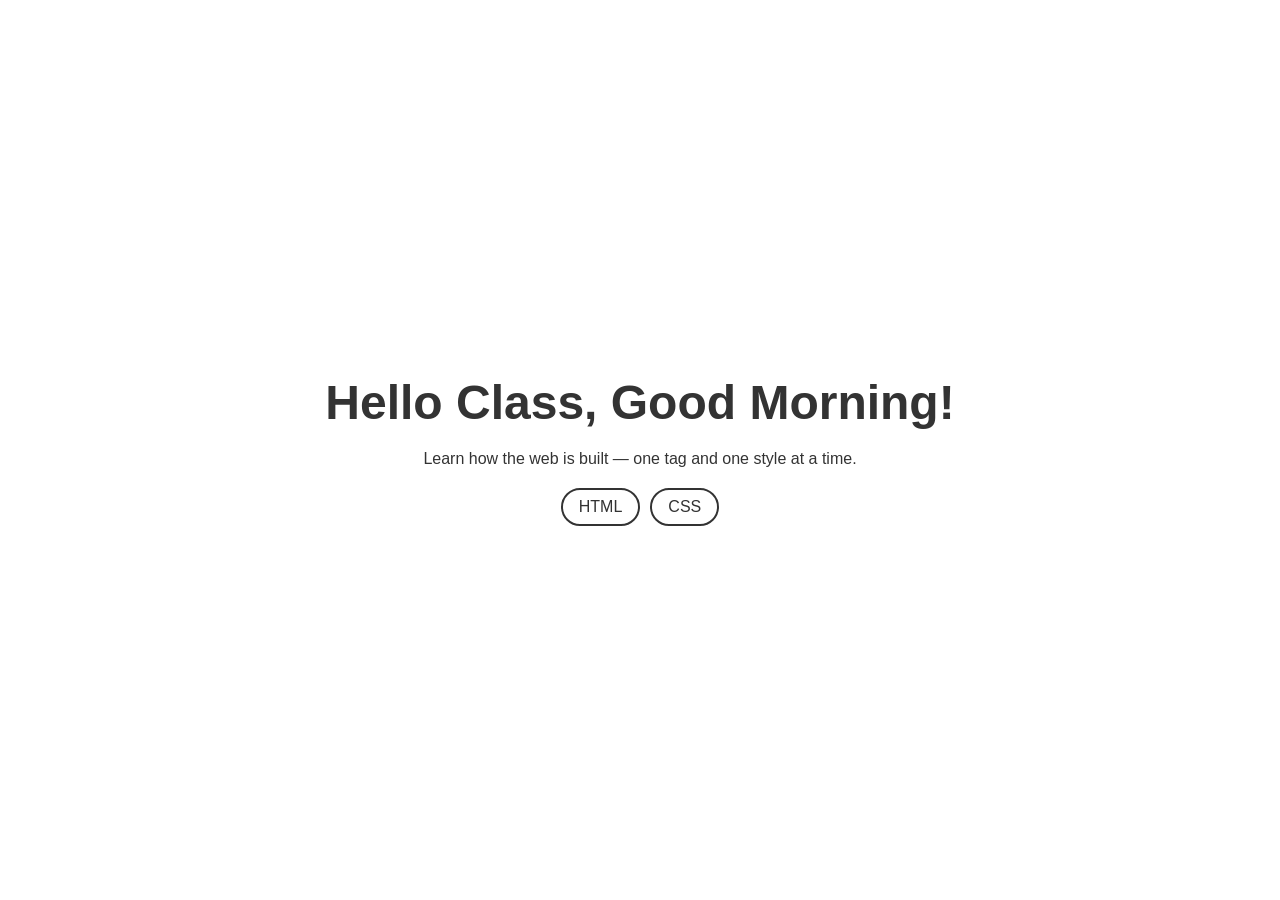
<file: index.html>
<!DOCTYPE html>
<html lang="en">
<head>
    <meta charset="UTF-8">
    <meta name="viewport" content="width=device-width, initial-scale=1.0">
    <title>CIT11333Z | Advance Web Programming and Mobile Computing</title>
    <link rel="stylesheet" href="style.css">
</head>
<body>
    <section>
        <h1>Hello Class, Good Morning!</h1>
        <p>Learn how the web is built — one tag and one style at a time.</p>
        <div class="actions">
            <a href="/html-css-fundamentals/00-html-basics/">HTML</a>
            <a href="/html-css-fundamentals/01-css-basics/">CSS</a>
        </div>
    </section>
</body>
</html>
</file>
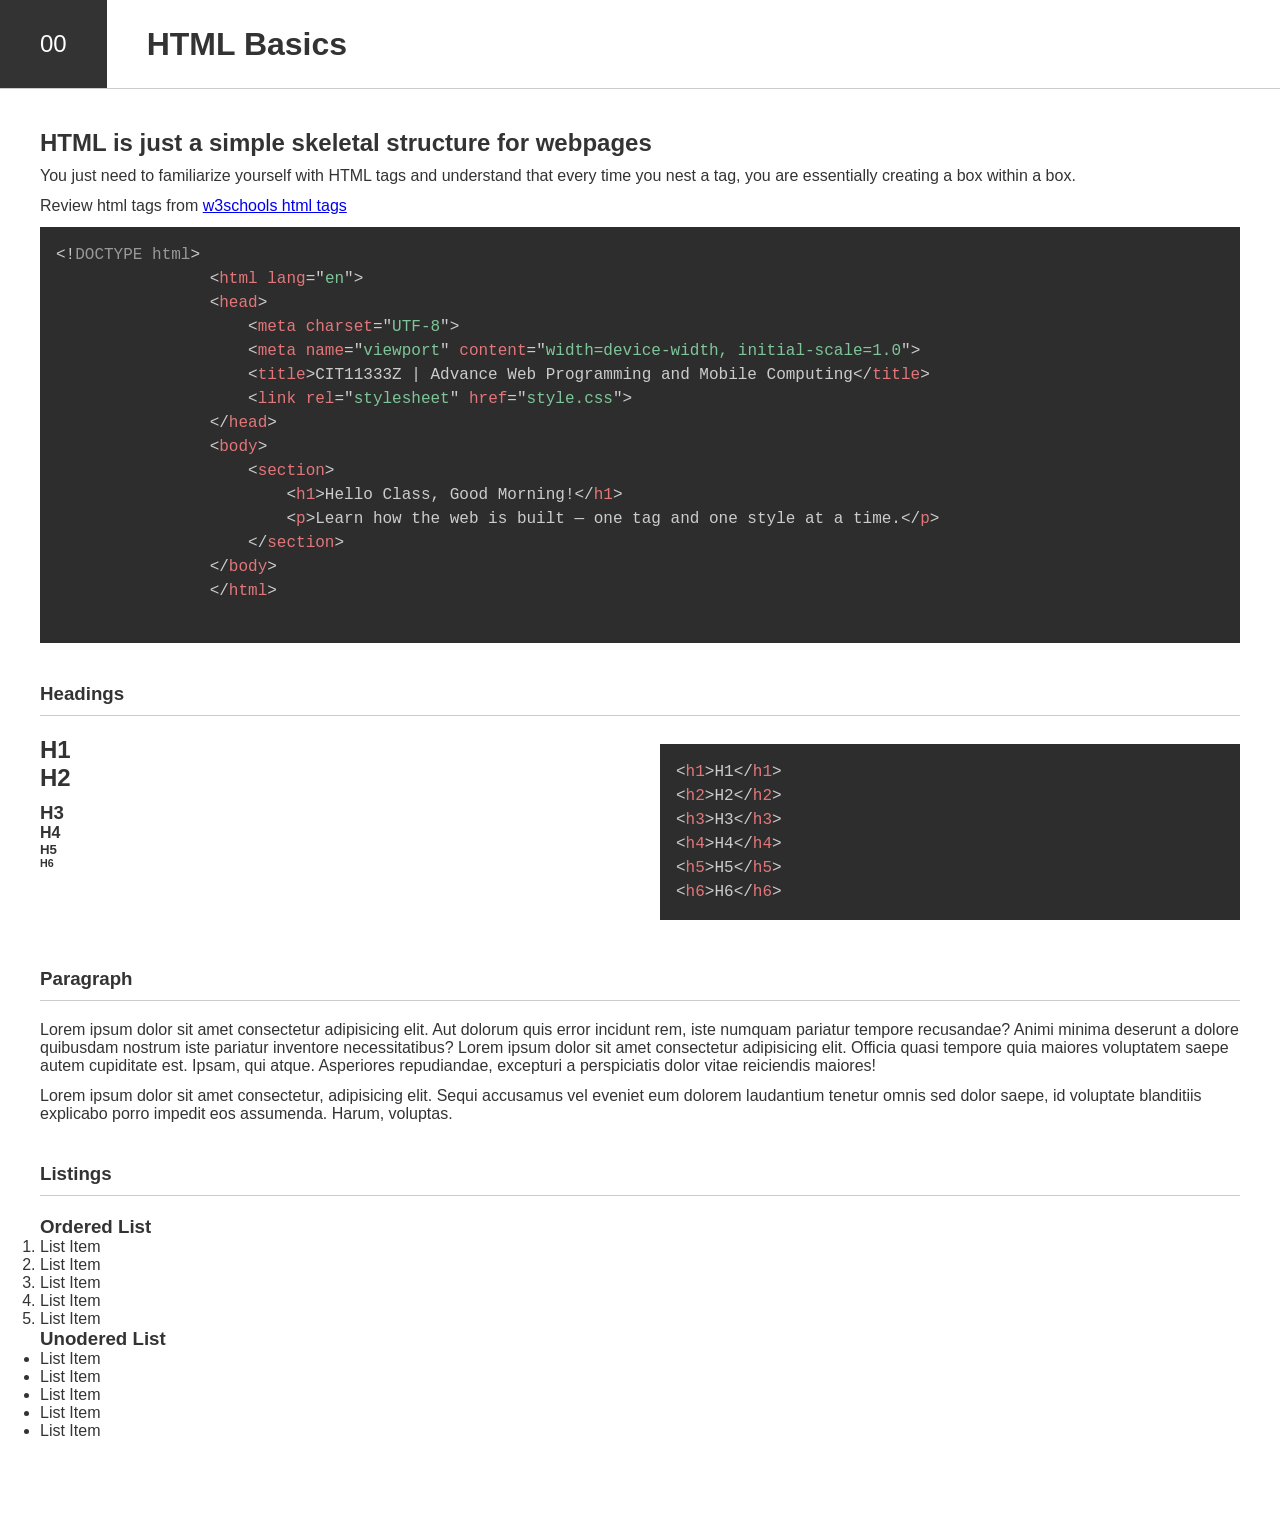
<file: 00-html-basics/index.html>
<!doctype html>
<html lang="en">
    <head>
        <meta charset="UTF-8" />
        <meta name="viewport" content="width=device-width, initial-scale=1.0" />
        <title>HTML Basics</title>
        <link rel="stylesheet" href="style.css" />
        <link rel="stylesheet" href="../lib/prism/prism.css">
    </head>
    <body>
        <header>
            <span>00</span>
            <h1>HTML Basics</h1>
        </header>
        <main>
            <section>
                 <h2>HTML is just a simple skeletal structure for webpages</h2>
                <p>You just need to familiarize yourself with HTML tags and understand that every time you nest a tag, you are essentially creating a box within a box.</p>
                <p>Review html tags from <a href="https://www.w3schools.com/tags/default.asp" target="_blank">w3schools html tags</a></p>
                <script type="text/plain" class="language-markup"><!DOCTYPE html>
                <html lang="en">
                <head>
                    <meta charset="UTF-8">
                    <meta name="viewport" content="width=device-width, initial-scale=1.0">
                    <title>CIT11333Z | Advance Web Programming and Mobile Computing</title>
                    <link rel="stylesheet" href="style.css">
                </head>
                <body>
                    <section>
                        <h1>Hello Class, Good Morning!</h1>
                        <p>Learn how the web is built — one tag and one style at a time.</p>
                    </section>
                </body>
                </html>
                </script>
            </section>
           
            <section>
                <h3 class="section-heading">Headings</h3>
                <div class="wrapper">
                    <div class="html-block">
                    <h1>H1</h1>
                    <h2>H2</h2>
                    <h3>H3</h3>
                    <h4>H4</h4>
                    <h5>H5</h5>
                    <h6>H6</h6>
                </div>
                <div class="code-block">
<pre class="language-markup"><code>&lt;h1>H1&lt;/h1>
&lt;h2>H2&lt;/h2>
&lt;h3>H3&lt;/h3>
&lt;h4>H4&lt;/h4>
&lt;h5>H5&lt;/h5>
&lt;h6>H6&lt;/h6>
</code></pre>
                </div>
                </div>
            </section>

            <section>
                <h3 class="section-heading">Paragraph</h3>
                <p>Lorem ipsum dolor sit amet consectetur adipisicing elit. Aut dolorum quis error incidunt rem, iste numquam pariatur tempore recusandae? Animi minima deserunt a dolore quibusdam nostrum iste pariatur inventore necessitatibus? Lorem ipsum dolor sit amet consectetur adipisicing elit. Officia quasi tempore quia maiores voluptatem saepe autem cupiditate est. Ipsam, qui atque. Asperiores repudiandae, excepturi a perspiciatis dolor vitae reiciendis maiores!</p>
                <p>Lorem ipsum dolor sit amet consectetur, adipisicing elit. Sequi accusamus vel eveniet eum dolorem laudantium tenetur omnis sed dolor saepe, id voluptate blanditiis explicabo porro impedit eos assumenda. Harum, voluptas.</p>
            </section>

            <section>
                <h3 class="section-heading">Listings</h3>
                <div>
                    <h3>Ordered List</h3>
                    <ol>
                        <li>List Item</li>
                        <li>List Item</li>
                        <li>List Item</li>
                        <li>List Item</li>
                        <li>List Item</li>
                    </ol>
                </div>
                <div>
                    <h3>Unodered List</h3>
                    <ul>
                        <li>List Item</li>
                        <li>List Item</li>
                        <li>List Item</li>
                        <li>List Item</li>
                        <li>List Item</li>
                    </ul>
                </div>
            </section>
        </main>
        <script src="../lib/prism/prism.js"></script>
    </body>
</html>
</file>
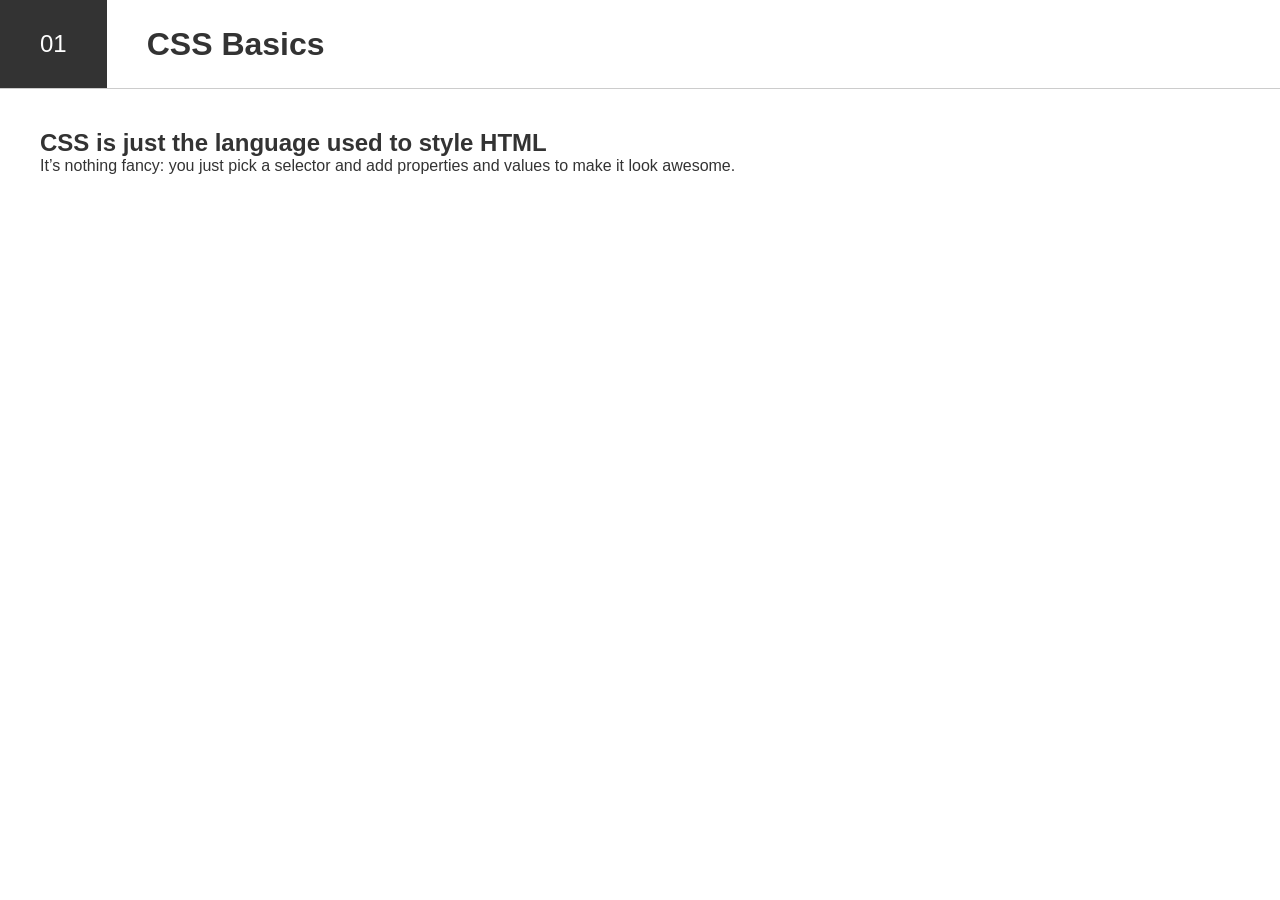
<file: 01-css-basics/index.html>
<!doctype html>
<html lang="en">
    <head>
        <meta charset="UTF-8" />
        <meta name="viewport" content="width=device-width, initial-scale=1.0" />
        <title>CSS Basics</title>
        <link rel="stylesheet" href="style.css" />
        <link rel="stylesheet" href="../lib/prism/prism.css">
    </head>
    <body>
        <header>
            <span>01</span>
            <h1>CSS Basics</h1>
        </header>
        <main>
            <section>
                 <h2>CSS is just the language used to style HTML</h2>
                <p>It’s nothing fancy: you just pick a selector and add properties and values to make it look awesome.</p>
            </section>
        </main>
        <script src="../lib/prism/prism.js"></script>
    </body>
</html>
</file>
<file: style.css>
/* Reset */
* {
    padding: 0;
    margin: 0;
    box-sizing: border-box;
}

body {
    font-family: Arial, Helvetica, sans-serif;
    font-size: 16px;
    color: #333;
    display: flex;
    align-items: center;
    height: 100vh;
}

section {
    max-width: 900px;
    margin: 0 auto;
    text-align: center;
    
    h1 {
        font-size: 48px;
        margin-bottom: 20px;
    }

    p {
        margin-bottom: 20px;
    }

    .actions {
        display: flex;
        gap: 10px;
        justify-content: center;

        a {
            padding: 8px 16px;
            border: 2px solid #333;
            color: #333;
            border-radius: 20px;
            text-decoration: none;

            &:hover {
                background-color: #333;
                color: #fff;
            }
        }
    }
}
</file>
<file: 00-html-basics/style.css>
/* Reset */
* {
    padding: 0;
    margin: 0;
    box-sizing: border-box;
}

body {
    font-family: Arial, Helvetica, sans-serif;
    font-size: 16px;
    color: #333;
}

main {
    padding: 40px;
}

header {
    display: flex;
    align-items: center;
    border-bottom: 1px solid #ccc;

    span {
        font-size: 24px;
        background-color: #333;
        color: #fff;
        padding: 30px 40px;
        margin-right: 40px;
    }
}

section {
    margin-bottom: 40px;
}

h2 {
    margin-bottom: 10px;
}

p {
    margin-bottom: 12px;
}

.section-heading {
    padding-bottom: 10px;
    margin-bottom: 20px;
    border-bottom: 1px solid #ccc;
}

.wrapper {
    display: flex;
    gap: 40px;

    .html-block {
        width: 50%;
    }

    .code-block {
        width: 50%;
    }
}
</file>
<file: lib/prism/prism.css>
/* PrismJS 1.30.0
https://prismjs.com/download#themes=prism-tomorrow&languages=markup+css+clike+javascript&plugins=unescaped-markup+toolbar */
code[class*=language-],pre[class*=language-]{color:#ccc;background:0 0;font-family:Consolas,Monaco,'Andale Mono','Ubuntu Mono',monospace;font-size:1em;text-align:left;white-space:pre;word-spacing:normal;word-break:normal;word-wrap:normal;line-height:1.5;-moz-tab-size:4;-o-tab-size:4;tab-size:4;-webkit-hyphens:none;-moz-hyphens:none;-ms-hyphens:none;hyphens:none}pre[class*=language-]{padding:1em;margin:.5em 0;overflow:auto}:not(pre)>code[class*=language-],pre[class*=language-]{background:#2d2d2d}:not(pre)>code[class*=language-]{padding:.1em;border-radius:.3em;white-space:normal}.token.block-comment,.token.cdata,.token.comment,.token.doctype,.token.prolog{color:#999}.token.punctuation{color:#ccc}.token.attr-name,.token.deleted,.token.namespace,.token.tag{color:#e2777a}.token.function-name{color:#6196cc}.token.boolean,.token.function,.token.number{color:#f08d49}.token.class-name,.token.constant,.token.property,.token.symbol{color:#f8c555}.token.atrule,.token.builtin,.token.important,.token.keyword,.token.selector{color:#cc99cd}.token.attr-value,.token.char,.token.regex,.token.string,.token.variable{color:#7ec699}.token.entity,.token.operator,.token.url{color:#67cdcc}.token.bold,.token.important{font-weight:700}.token.italic{font-style:italic}.token.entity{cursor:help}.token.inserted{color:green}
[class*=lang-] script[type='text/plain'],[class*=language-] script[type='text/plain'],script[type='text/plain'][class*=lang-],script[type='text/plain'][class*=language-]{display:block;font:100% Consolas,Monaco,monospace;white-space:pre;overflow:auto}
div.code-toolbar{position:relative}div.code-toolbar>.toolbar{position:absolute;z-index:10;top:.3em;right:.2em;transition:opacity .3s ease-in-out;opacity:0}div.code-toolbar:hover>.toolbar{opacity:1}div.code-toolbar:focus-within>.toolbar{opacity:1}div.code-toolbar>.toolbar>.toolbar-item{display:inline-block}div.code-toolbar>.toolbar>.toolbar-item>a{cursor:pointer}div.code-toolbar>.toolbar>.toolbar-item>button{background:0 0;border:0;color:inherit;font:inherit;line-height:normal;overflow:visible;padding:0;-webkit-user-select:none;-moz-user-select:none;-ms-user-select:none}div.code-toolbar>.toolbar>.toolbar-item>a,div.code-toolbar>.toolbar>.toolbar-item>button,div.code-toolbar>.toolbar>.toolbar-item>span{color:#bbb;font-size:.8em;padding:0 .5em;background:#f5f2f0;background:rgba(224,224,224,.2);box-shadow:0 2px 0 0 rgba(0,0,0,.2);border-radius:.5em}div.code-toolbar>.toolbar>.toolbar-item>a:focus,div.code-toolbar>.toolbar>.toolbar-item>a:hover,div.code-toolbar>.toolbar>.toolbar-item>button:focus,div.code-toolbar>.toolbar>.toolbar-item>button:hover,div.code-toolbar>.toolbar>.toolbar-item>span:focus,div.code-toolbar>.toolbar>.toolbar-item>span:hover{color:inherit;text-decoration:none}
</file>
<file: 01-css-basics/style.css>
/* Reset */
* {
    padding: 0;
    margin: 0;
    box-sizing: border-box;
}

body {
    font-family: Arial, Helvetica, sans-serif;
    font-size: 16px;
    color: #333;
}

main {
    padding: 40px;
}

header {
    display: flex;
    align-items: center;
    border-bottom: 1px solid #ccc;

    span {
        font-size: 24px;
        background-color: #333;
        color: #fff;
        padding: 30px 40px;
        margin-right: 40px;
    }
}

section {
    margin-bottom: 40px;
}

p {
    margin-bottom: 12px;
}

.section-heading {
    padding-bottom: 10px;
    margin-bottom: 20px;
    border-bottom: 1px solid #ccc;
}

.wrapper {
    display: flex;
    gap: 40px;

    .html-block {
        width: 50%;
    }

    .code-block {
        width: 50%;
    }
}
</file>
